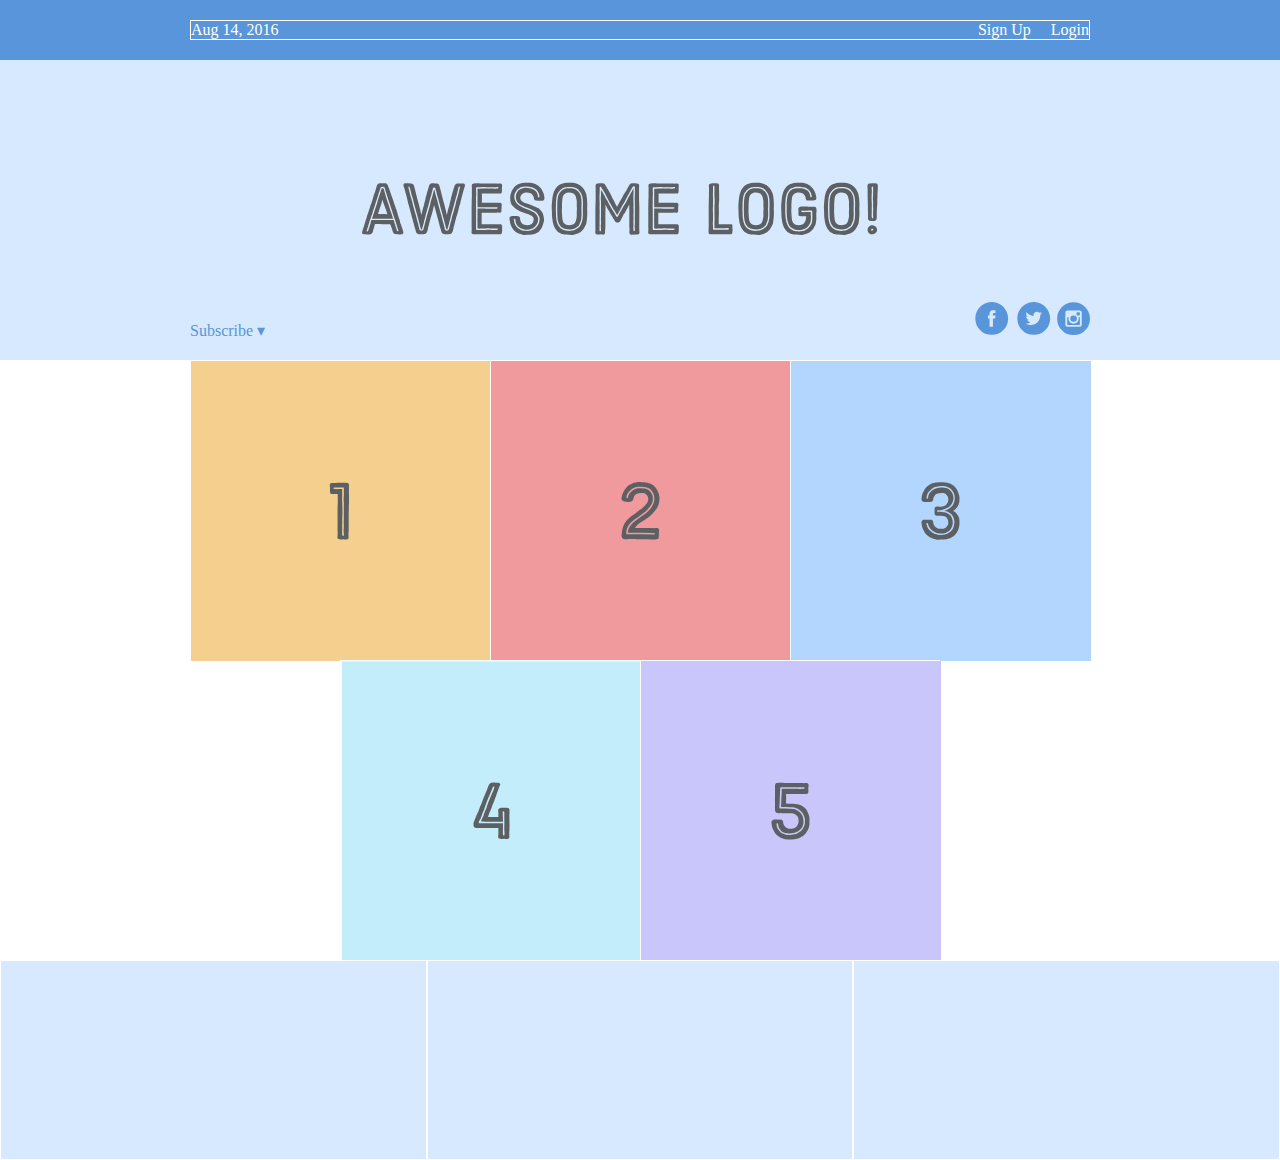
<file: flexbox-tutorial/index.html>
<!DOCTYPE html>
<html lang='en'>
  <head>
    <meta charset='UTF-8'/>
    <title>Some Web Page</title>
    <link rel='stylesheet' href='styles.css'/>
  </head>
  <body>
    <div class='menu-container'>
      <div class='menu'>
        <div class='date'>Aug 14, 2016</div>
        <div class="links">
            <div class='signup'>Sign Up</div>
            <div class='login'>Login</div>
        </div>       
      </div>
    </div>
    <div class='header-container'>
        <div class='header'>
          <div class='subscribe'>Subscribe &#9662;</div>
          <div class='logo'><img src='images/awesome-logo.svg'/></div>
          <div class='social'><img src='images/social-icons.svg'/></div>
        </div>
    </div>
    <div class='photo-grid-container'>
        <div class='photo-grid'>
          <div class='photo-grid-item first-item'>
            <img src='images/one.svg'/>
          </div>
          <div class='photo-grid-item'>
            <img src='images/two.svg'/>
          </div>
          <div class='photo-grid-item'>
            <img src='images/three.svg'/>
          </div>
          <div class='photo-grid-item'>
            <img src='images/four.svg'/>
          </div>
          <div class='photo-grid-item last-item'>
            <img src='images/five.svg'/>
          </div>          
        </div>
    </div>  
    <div class='footer'>
        <div class='footer-item footer-one'></div>
        <div class='footer-item footer-two'></div>
        <div class='footer-item footer-three'></div>
      </div>
      
  </body>
</html>
</file>
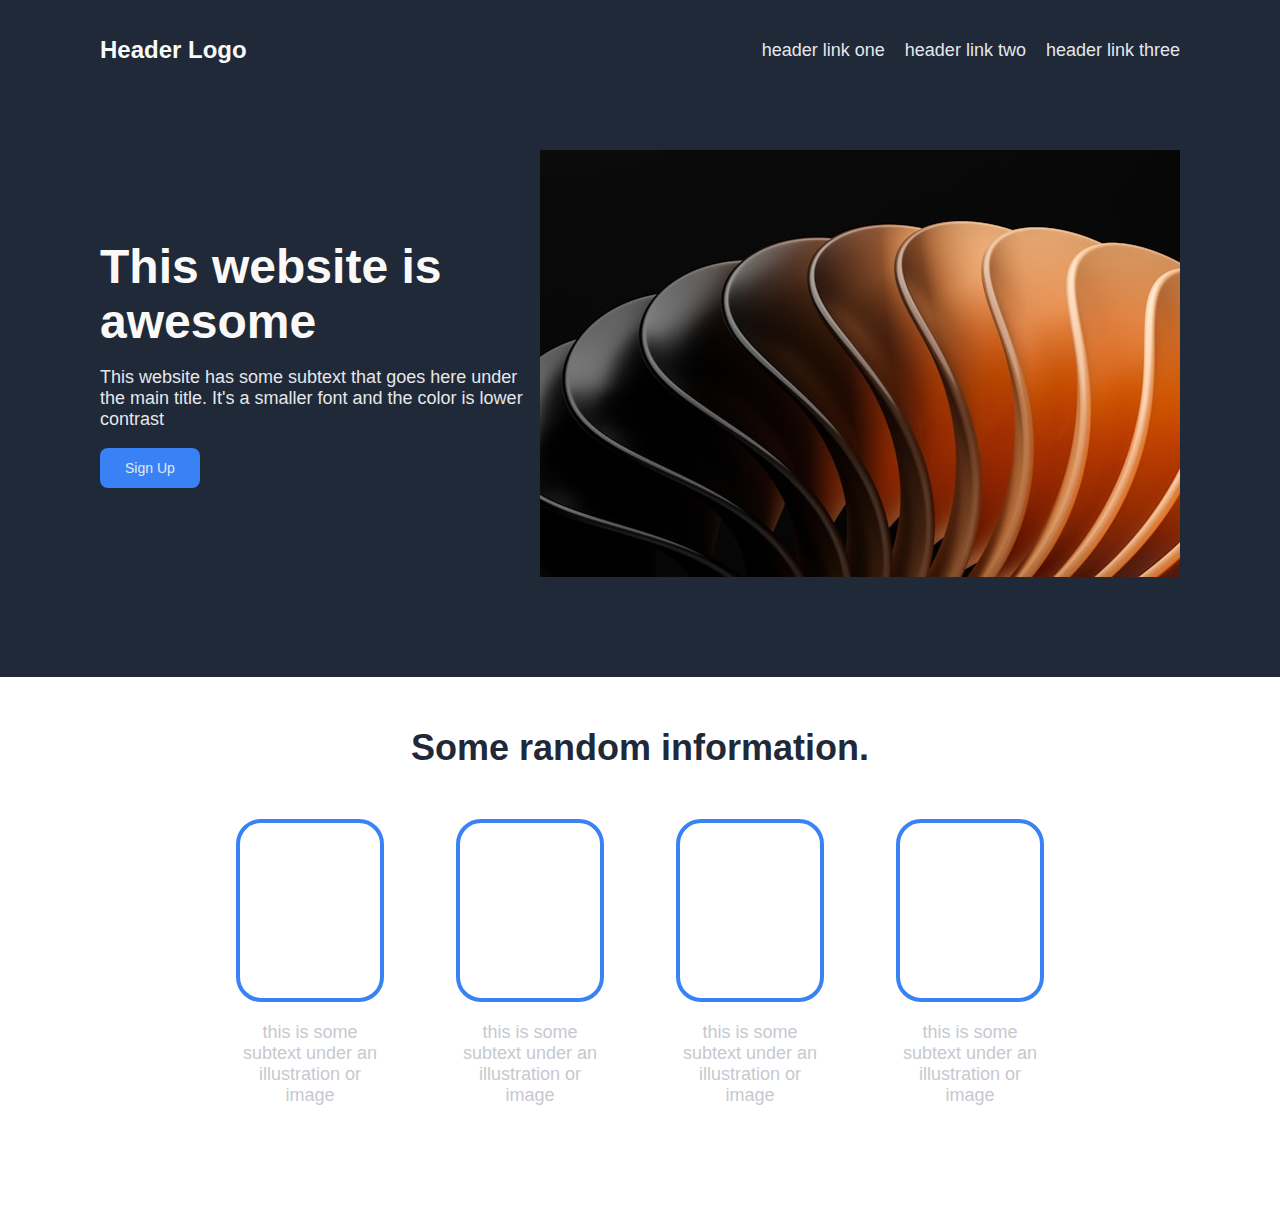
<file: landing-page/index.html>
<!DOCTYPE html>
<html lang="en">
<head>
    <meta charset="UTF-8">
    <meta name="viewport" content="width=device-width, initial-scale=1.0">
    <link rel="stylesheet" href="styles.css">
    <title>Document</title>
</head>
<body>
    <div class="section-1">    
        <div class="flex-container-1">
            <header class="header-logo"> Header Logo </header>
            <div class="links">
                <header class="header-link"> header link one </header>
                <header class="header-link"> header link two </header>
                <header class="header-link"> header link three </header>
            </div>
        </div>
    </div>
    <div class="section-2">
        <div class="flex-container-2">
            <div class="textbox-container">
                <div class="big-title">This website is awesome</div>
                <p>This website has some subtext that goes here under the main title. It's a smaller font and the color is lower contrast</p>
                <div class="button-container">
                    <button type="button">Sign Up</button>
                </div>
            </div>
            <img src="./images/black-orange-shell.jpg" alt="samsung-memory">
        </div>
    </div>
    <div class="section-3">
        <div class="top-textbox">Some random information.</div>
        <div class="flex-container-3">
            <div class="box">
                <div class="rounded-box"></div>
                <div class="little-textbox">
                    this is some subtext under an illustration or image
                </div>
            </div>
            <div class="box">
                <div class="rounded-box"></div>
                <div class="little-textbox">
                    this is some subtext under an illustration or image
                </div>
            </div>
            <div class="box">
                <div class="rounded-box"></div>
                <div class="little-textbox">
                    this is some subtext under an illustration or image
                </div>
            </div>
            <div class="box">
                <div class="rounded-box"></div>
                <div class="little-textbox">
                    this is some subtext under an illustration or image
                </div>
            </div>
        </div>
    </div>
</body>
</html>
</file>
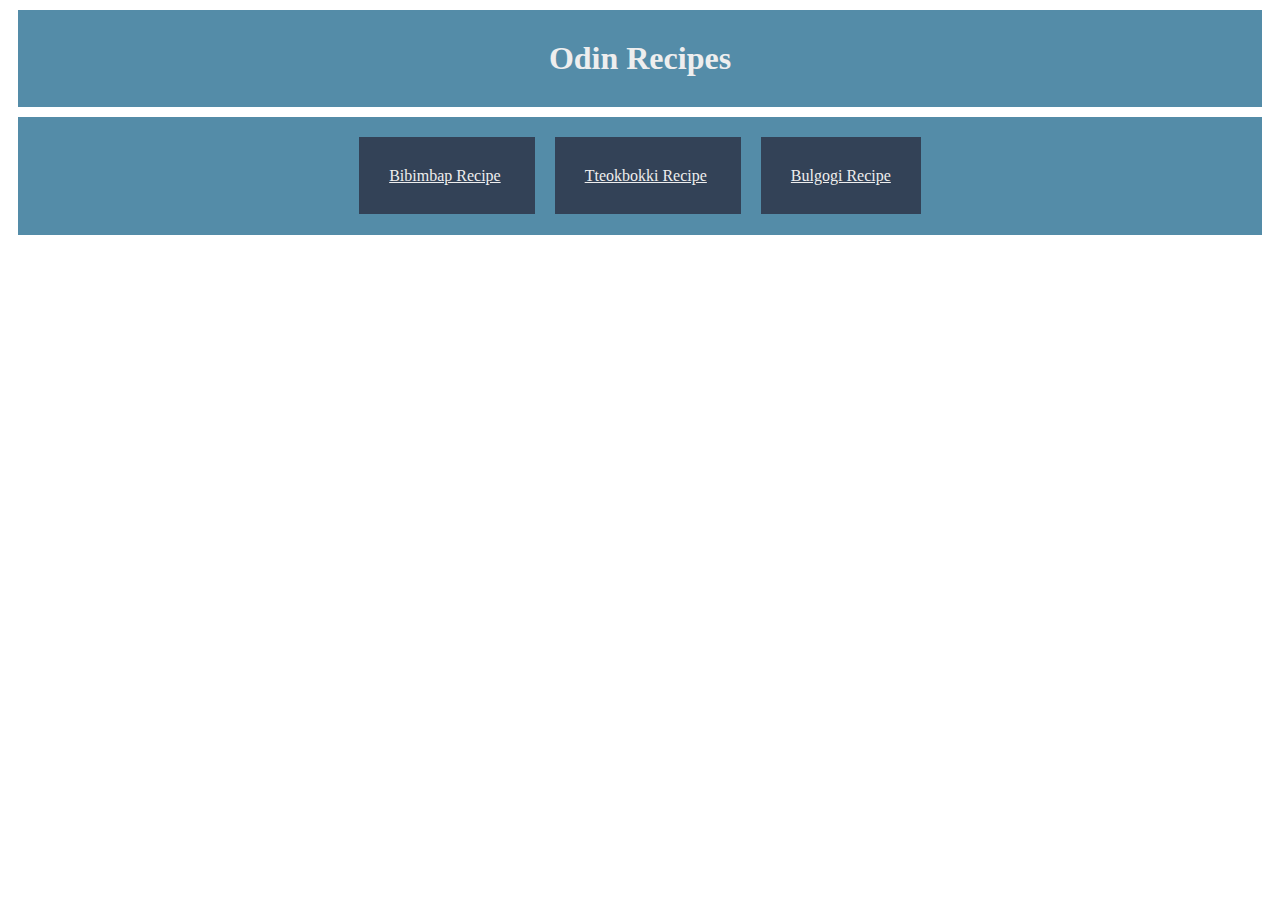
<file: odin-recipes/index.html>
<!DOCTYPE html>
<html lang="en">
<head>
    <link rel="stylesheet" href="styles.css">
    <meta charset="UTF-8">
    <meta name="viewport" content="width=device-width, initial-scale=1.0">
    <title>Recipe Homepage</title>
</head>
<body>
    <h1>Odin Recipes</h1>
    <div>
        <span class="recipe1">
            <a href="recipes/bibimbap.html" target="_blank">Bibimbap Recipe</a>
        </span>
        <span class="recipe2">
            <a href="recipes/tteokbokki.html" target="_blank">Tteokbokki Recipe</a>
        </span>
        <span class="recipe3">
            <a href="recipes/bulgogi.html" target="_blank">Bulgogi Recipe</a>
        </span>
    </div>
        
</body>
</html>
</file>
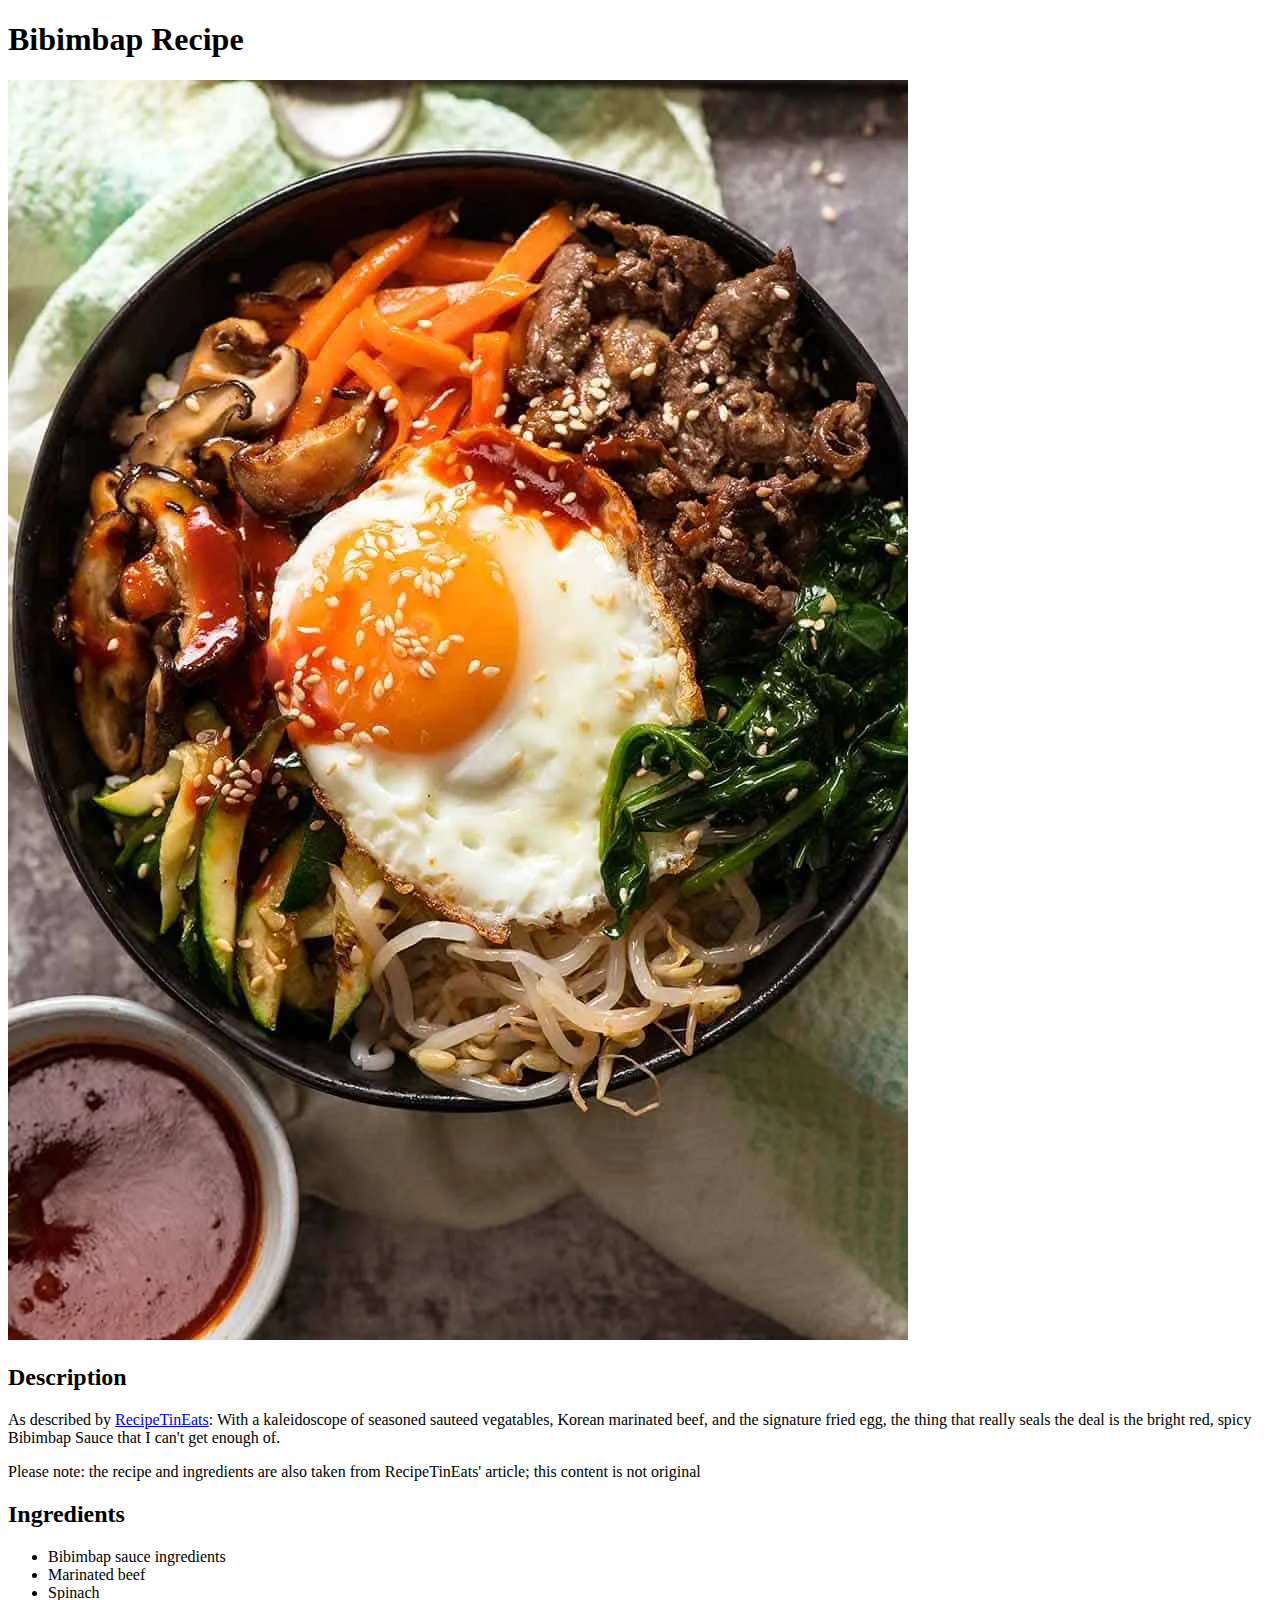
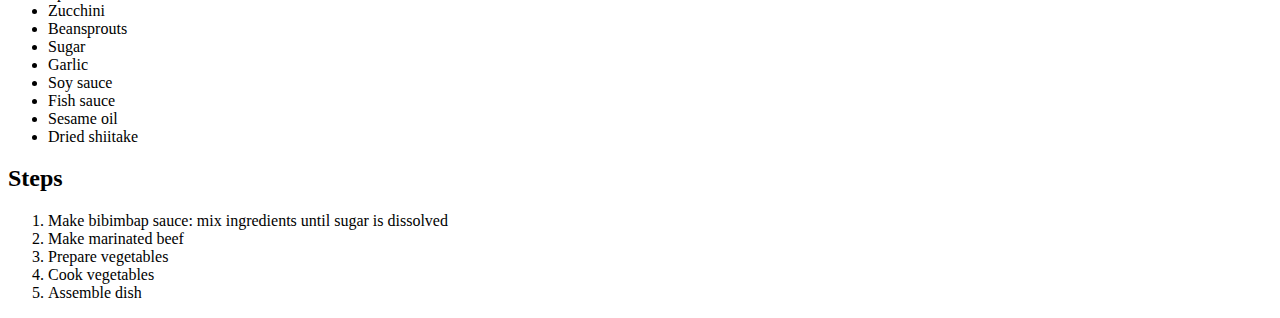
<file: odin-recipes/recipes/bibimbap.html>
<!DOCTYPE html>
<html lang="en">
<head>
    <meta charset="UTF-8">
    <meta name="viewport" content="width=device-width, initial-scale=1.0">
    <title>Bibimbap Recipe</title>
</head>
<body>
    <h1>Bibimbap Recipe</h1>
    <img src="../images/Bibimbap_3.webp" alt="image of finished Bibimbap dish">
    <h2>Description</h2>
    <p>
        As described by
        <a href="https://www.recipetineats.com/bibimbap/" target="_blank">
            RecipeTinEats</a>:
        With a kaleidoscope of seasoned sauteed vegatables, Korean marinated beef, 
        and the signature fried egg, the thing that really seals the deal is the
        bright red, spicy Bibimbap Sauce that I can't get enough of. 
    </p>
    <p>
        Please note: the recipe and ingredients are also taken from RecipeTinEats' article; 
        this content is not original
    </p>
    <h2>Ingredients</h2>
    <ul>
        <li>Bibimbap sauce ingredients</li>
        <li>Marinated beef</li>
        <li>Spinach</li>
        <li>Zucchini</li>
        <li>Beansprouts</li>
        <li>Sugar</li>
        <li>Garlic</li>
        <li>Soy sauce</li>
        <li>Fish sauce</li>
        <li>Sesame oil</li>
        <li>Dried shiitake</li>
    </ul>
    <h2>Steps</h2>
    <ol>
        <li>Make bibimbap sauce: mix ingredients until sugar is dissolved</li>
        <li>Make marinated beef</li>
        <li>Prepare vegetables</li>
        <li>Cook vegetables</li>
        <li>Assemble dish</li>
    </ol>
</body>
</html>
</file>
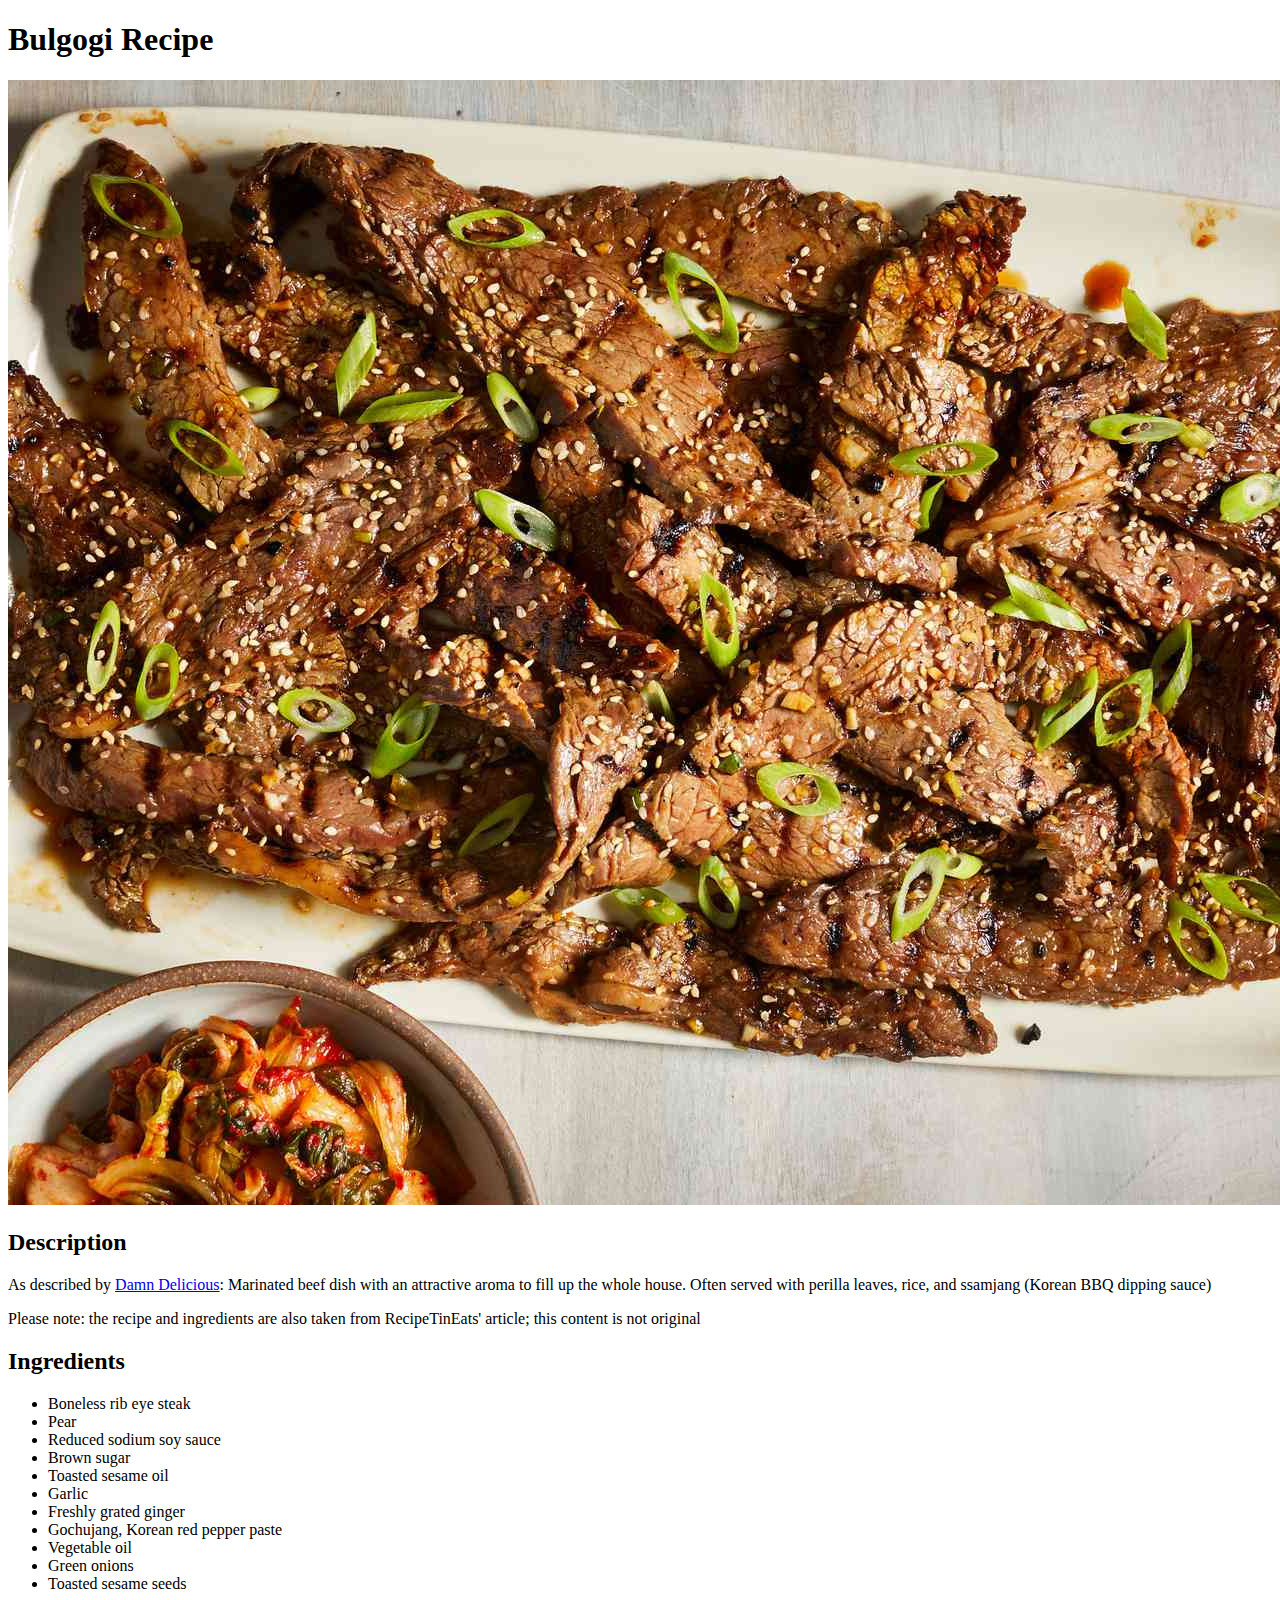
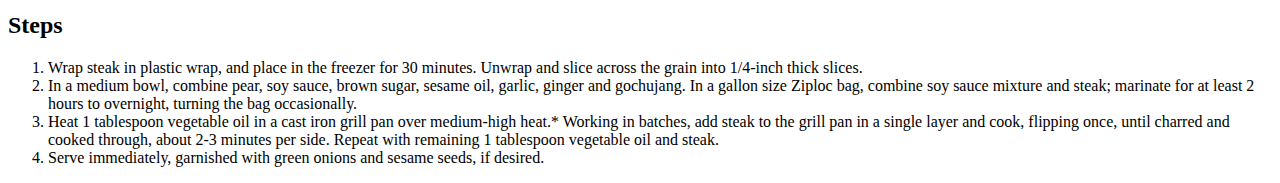
<file: odin-recipes/recipes/bulgogi.html>
<!DOCTYPE html>
<html lang="en">
<head>
    <meta charset="UTF-8">
    <meta name="viewport" content="width=device-width, initial-scale=1.0">
    <title>Bulgogi Recipe</title>
</head>
<body>
    <h1>Bulgogi Recipe</h1>
    <img src="../images/bulgogi_image.jpg" alt="image of finished Bulgogi dish">
    <h2>Description</h2>
    <p>
        As described by
        <a href="https://damndelicious.net/2019/04/21/korean-beef-bulgogi/" target="_blank">
            Damn Delicious</a>:
        Marinated beef dish with an attractive aroma to fill up the whole house. 
        Often served with perilla leaves, rice, and ssamjang (Korean BBQ dipping sauce)
    </p>
    <p>
        Please note: the recipe and ingredients are also taken from RecipeTinEats' article; 
        this content is not original
    </p>
    <h2>Ingredients</h2>
    <ul>
        <li>Boneless rib eye steak</li>
        <li>Pear</li>
        <li>Reduced sodium soy sauce</li>
        <li>Brown sugar</li>
        <li>Toasted sesame oil</li>
        <li>Garlic</li>
        <li>Freshly grated ginger</li>
        <li>Gochujang, Korean red pepper paste</li>
        <li>Vegetable oil</li>
        <li>Green onions</li>
        <li>Toasted sesame seeds</li>
    </ul>
    <h2>Steps</h2>
    <ol>
        <li>Wrap steak in plastic wrap, and place in the freezer for 30 minutes. 
            Unwrap and slice across the grain into 1/4-inch thick slices.
        </li>
        <li>In a medium bowl, combine pear, soy sauce, brown sugar, sesame oil, 
            garlic, ginger and gochujang. In a gallon size Ziploc bag, combine 
            soy sauce mixture and steak; marinate for at least 2 hours to 
            overnight, turning the bag occasionally.
        </li>
        <li>Heat 1 tablespoon vegetable oil in a cast iron grill pan over 
            medium-high heat.* Working in batches, add steak to the grill 
            pan in a single layer and cook, flipping once, until charred 
            and cooked through, about 2-3 minutes per side. Repeat with 
            remaining 1 tablespoon vegetable oil and steak.
        </li>
        <li>Serve immediately, garnished with green onions and sesame seeds, if desired.</li>
    </ol>
</body>
</html>
</file>
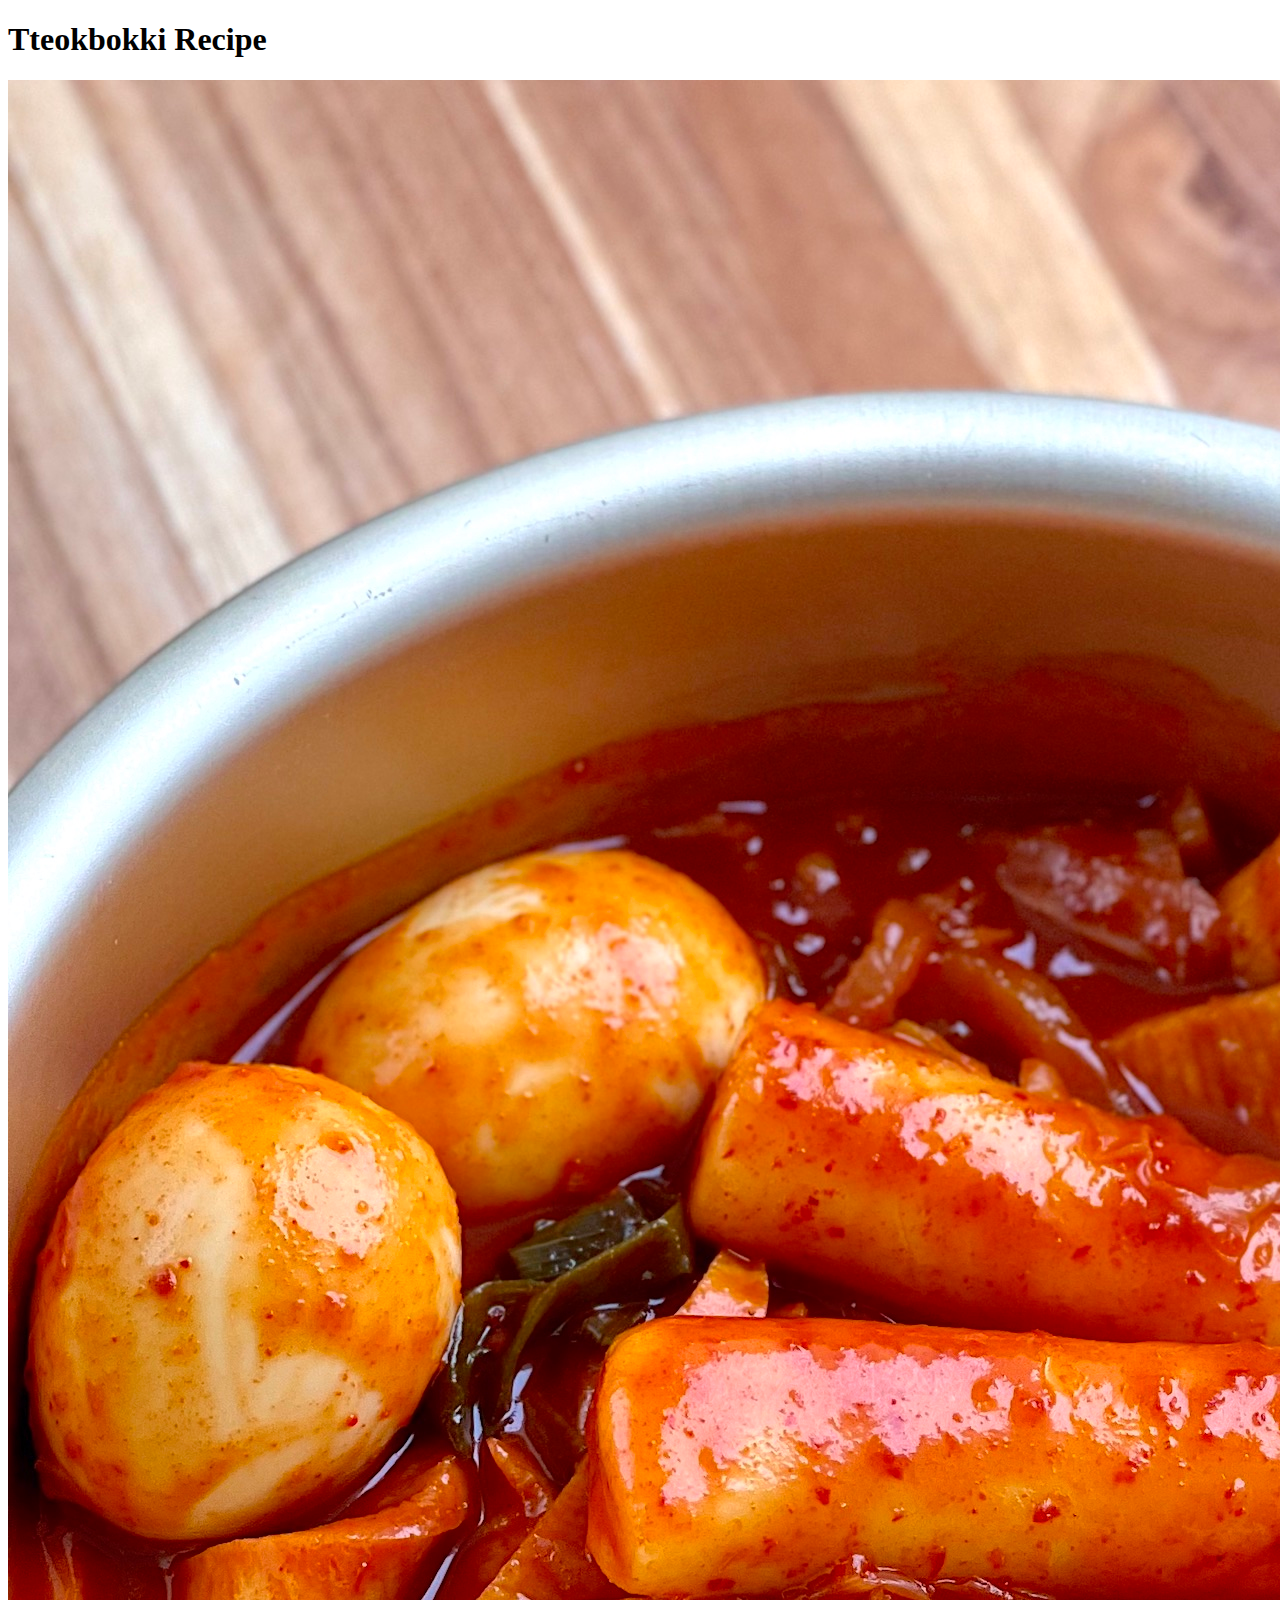
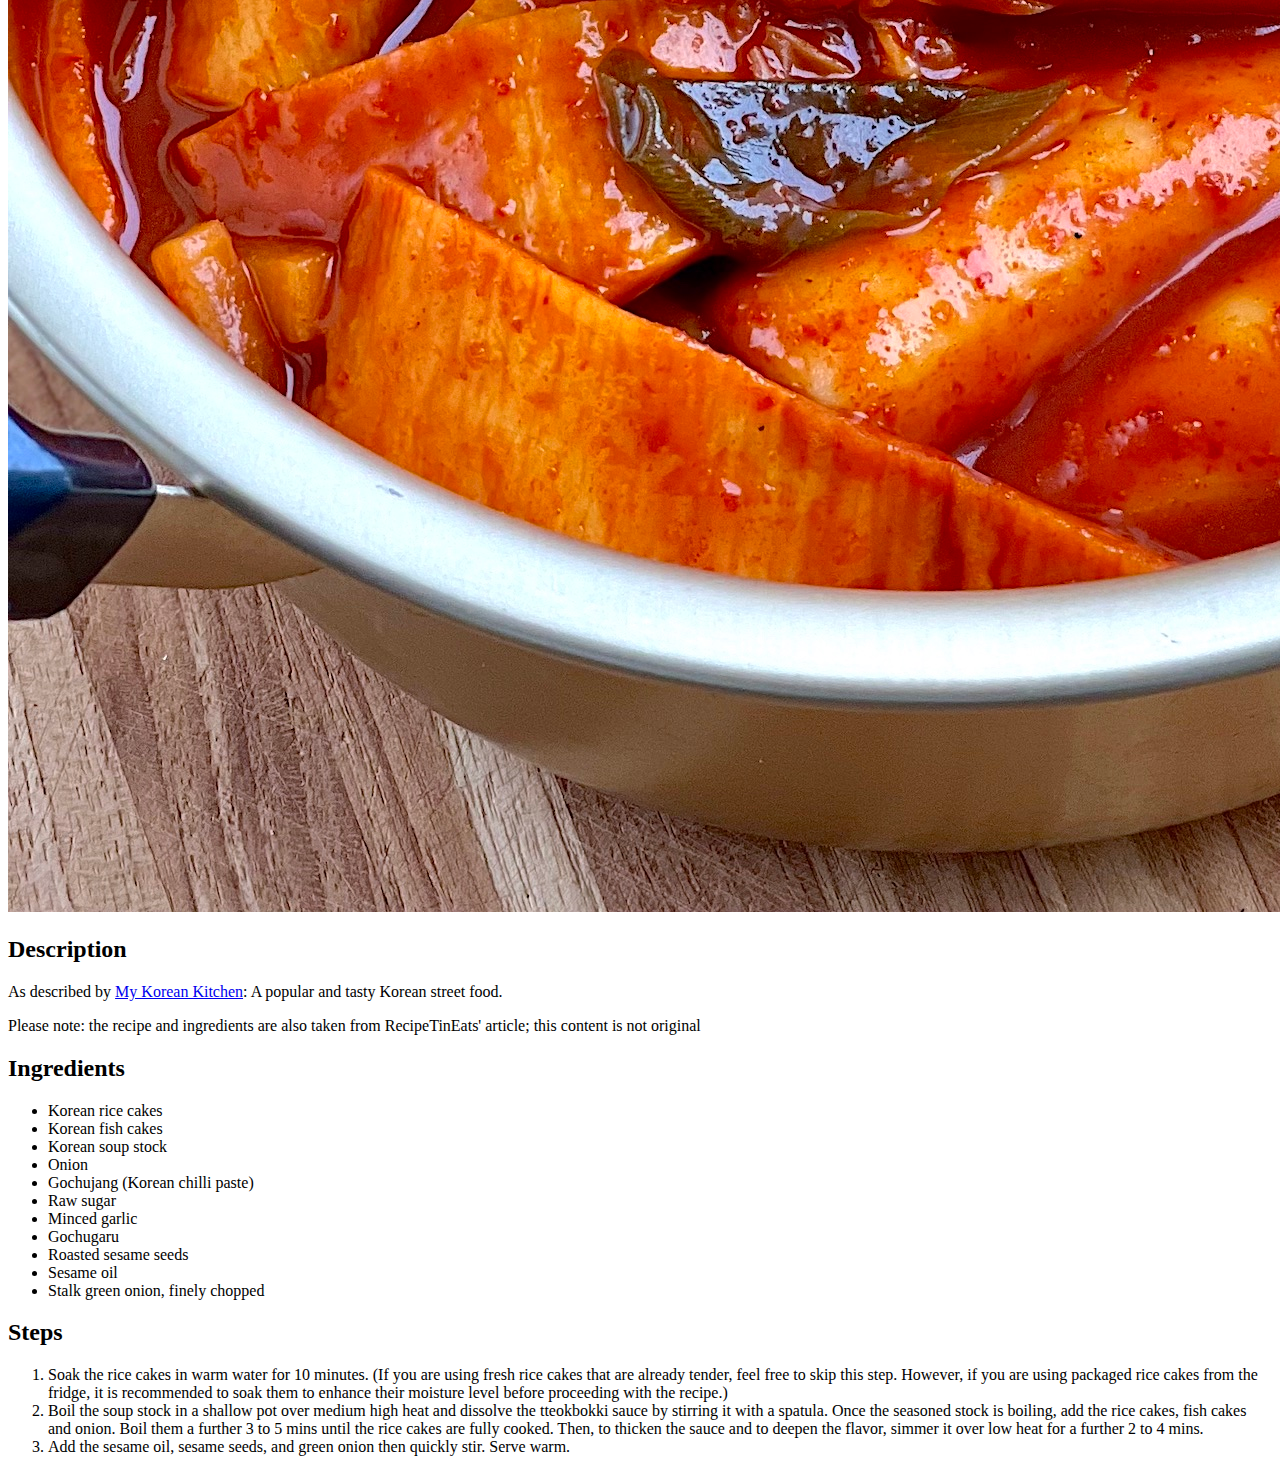
<file: odin-recipes/recipes/tteokbokki.html>
<!DOCTYPE html>
<html lang="en">
<head>
    <meta charset="UTF-8">
    <meta name="viewport" content="width=device-width, initial-scale=1.0">
    <title>Bulgogi Recipe</title>
</head>
<body>
    <h1>Tteokbokki Recipe</h1>
    <img src="../images/tteokbokki_image.jpeg" alt="image of finished Tteokbokki dish">
    <h2>Description</h2>
    <p>
        As described by
        <a href="https://mykoreankitchen.com/tteokbokki-spicy-rice-cakes/" target="_blank">
            My Korean Kitchen</a>:
        A popular and tasty Korean street food.
    </p>
    <p>
        Please note: the recipe and ingredients are also taken from RecipeTinEats' article; 
        this content is not original
    </p>
    <h2>Ingredients</h2>
    <ul>
        <li>Korean rice cakes</li>
        <li>Korean fish cakes</li>
        <li>Korean soup stock</li>
        <li>Onion</li>
        <li>Gochujang (Korean chilli paste)</li>
        <li>Raw sugar</li>
        <li>Minced garlic</li>
        <li>Gochugaru</li>
        <li>Roasted sesame seeds</li>
        <li>Sesame oil</li>
        <li>Stalk green onion, finely chopped</li>
    </ul>
    <h2>Steps</h2>
    <ol>
        <li>
            Soak the rice cakes in warm water for 10 minutes. 
            (If you are using fresh rice cakes that are already tender, 
            feel free to skip this step. However, if you are using 
            packaged rice cakes from the fridge, it is recommended 
            to soak them to enhance their moisture level before 
            proceeding with the recipe.)
        </li>
        <li>
            Boil the soup stock in a shallow pot over medium high 
            heat and dissolve the tteokbokki sauce by stirring it 
            with a spatula. Once the seasoned stock is boiling, 
            add the rice cakes, fish cakes and onion. Boil them 
            a further 3 to 5 mins until the rice cakes are fully 
            cooked.  Then, to thicken the sauce and to deepen 
            the flavor, simmer it over low heat for a further 2 to 4 mins.
        </li>
        <li>
            Add the sesame oil, sesame seeds, and green onion then quickly 
            stir. Serve warm.
        </li>
    </ol>
</body>
</html>
</file>
<file: flexbox-tutorial/styles.css>
* {
    margin: 0;
    padding: 0;
    box-sizing: border-box;
  }
  
  .menu-container {
    color: #fff;
    background-color: #5995DA;  /* Blue */
    padding: 20px 0;
    display: flex;
    justify-content: center;
  }
  
  .menu {
    border: 1px solid #fff;  /* For debugging */
    width: 900px;
    display: flex;
    justify-content: space-between;
  }

  .links {
    /* border: 1px solid #fff; */  /* For debugging */
    display: flex;
    justify-content: flex-end;
  }

  .login {
    margin-left: 20px;
  }

  .header-container {
    color: #5995DA;
    background-color: #D6E9FE;
    display: flex;
    justify-content: center;
  }

  .header {
    width: 900px;
    height: 300px;
    display: flex;
    justify-content: space-between;
    align-items: center;
  }

  .photo-grid-container {
    display: flex;
    justify-content: center;
  }
  
  .photo-grid {
    width: 900px;
    display: flex;
    justify-content: center;
    flex-wrap: wrap;
    /* flex-direction: column; */
    align-items: center;
  }
  
  .photo-grid-item {
    border: 1px solid #fff;
    width: 300px;
    height: 300px;
  }
  .social,
.subscribe {
  align-self: flex-end;
  margin-bottom: 20px;
}
.footer {
    display: flex;
    justify-content: space-between;
  }
  
.footer-item {
    border: 1px solid #fff;
    background-color: #D6E9FE;
    height: 200px;
    flex: 1;
}
</file>
<file: landing-page/styles.css>
body {
    margin: 0px;
}

/* Section 1 CSS Solutions */
.section-1 {
    background: #1F2937;
}

.flex-container-1 {
    padding-left: 100px;
    padding-right: 100px;
    height: 100px; /* To make the container larger than just the height of the text */
    display: flex;
    justify-content: space-between; /* Maximizes space between the two flex items, the header and the links */
}

.header-logo {
    font-family: 'Roboto', "Arial", sans-serif;
    display: flex;
    align-items: center;
    font-size: 24px;
    color: #F9FAF8;
    font-weight: bold;
}

.links {
    display: flex;
    align-items: center; 
    font-family: 'Roboto', "Arial", sans-serif;
    font-size: 18px;
    color: #E5E7EB; 
    font-weight: lighter;
}

.header-link {
    margin-left: 20px;
}

/* Section 2 CSS Solutions */
.section-2 {
    background: #1F2937; 
}

.flex-container-2 {
    padding-left: 100px;
    padding-right: 100px;
    display: flex;
    justify-content: space-between;
    padding-top: 50px;
    padding-bottom: 100px;
}

.textbox-container {
    display: flex;
    flex-direction: column;
    justify-content: center;
    width: 500px;
}

.textbox-container .big-title {
    font-family: 'Roboto', "Arial", sans-serif;
    font-size: 48px;
    color: #FAF9F8;  
    font-weight: 900;
}

.textbox-container p {
    font-family: 'Roboto', "Arial", sans-serif;
    font-size: 18px;
    color: #E5E7EB;  
}

button {
    /* button skeleton: courtesy of https://getcssscan.com/css-buttons-examples */
    background-color: #3882F6;
    border-radius: 8px;
    border-width: 0;
    color:  #E5E7EB;
    cursor: pointer;
    display: inline-block;
    font-family: "Haas Grot Text R Web", "Helvetica Neue", Helvetica, Arial, sans-serif;
    font-size: 14px;
    font-weight: 500;
    line-height: 20px;
    list-style: none;
    margin: 0;
    padding: 10px 25px;
    text-align: center;
    transition: all 200ms;
    vertical-align: baseline;
    white-space: nowrap;
    user-select: none;
    -webkit-user-select: none;
    touch-action: manipulation;
}

/* Section 3 CSS Solutions */
.section-3 {
    padding-left: 200px;
    padding-right: 200px;
    padding-top: 50px;
    padding-bottom: 50px;
}

.top-textbox {
    text-align: center;
    padding-bottom: 50px;
    /* Text styling */
    font-family: 'Roboto', "Arial", sans-serif;
    font-size: 36px;
    color: #1F2937;
    font-weight: 900; 
}

.flex-container-3 {
    display: flex;
    justify-content: space-around;
    padding-bottom: 50px;
}

.box {
    display: flex;
    flex-direction: column;
    align-items: center;
    margin-left: 40px;
    margin-right: 40px;
    text-align: center;
    font-family: 'Roboto', "Arial", sans-serif;
    font-size: 18px;
    color: #c6c9cf;
}

.rounded-box {
    /* Rounded boxes courtesy of: https://www.w3schools.com/css/css3_borders.asp */
    border-radius: 25px;
    border: 4px solid #3882F6;
    margin-bottom: 20px;
    /* padding: 20px; */
    width: 100%;
    height: 175px; 
}
</file>
<file: odin-recipes/styles.css>
h1 {
    padding: 30px;
    text-align: center;
    margin: 10px;
    color: #EEEEEE;
    background-color: #548CA8;
}

div {
    padding: 30px;
    text-align: center;
    margin: 10px;
    padding: 50px;
    color: #EEEEEE;
    background-color: #548CA8;
}

.recipe1 {
    padding: 30px;
    text-align: center;
    margin: 10px;
    color: #EEEEEE;
    background-color: #334257;
}

.recipe2 {
    padding: 30px;
    text-align: center;
    margin: 10px;
    color: #EEEEEE;
    background-color: #334257;
}

.recipe3 {
    padding: 30px;
    text-align: center;
    margin: 10px;
    color: #EEEEEE;
    background-color: #334257;
}

a {
    color: #EEEEEE;
}
</file>
